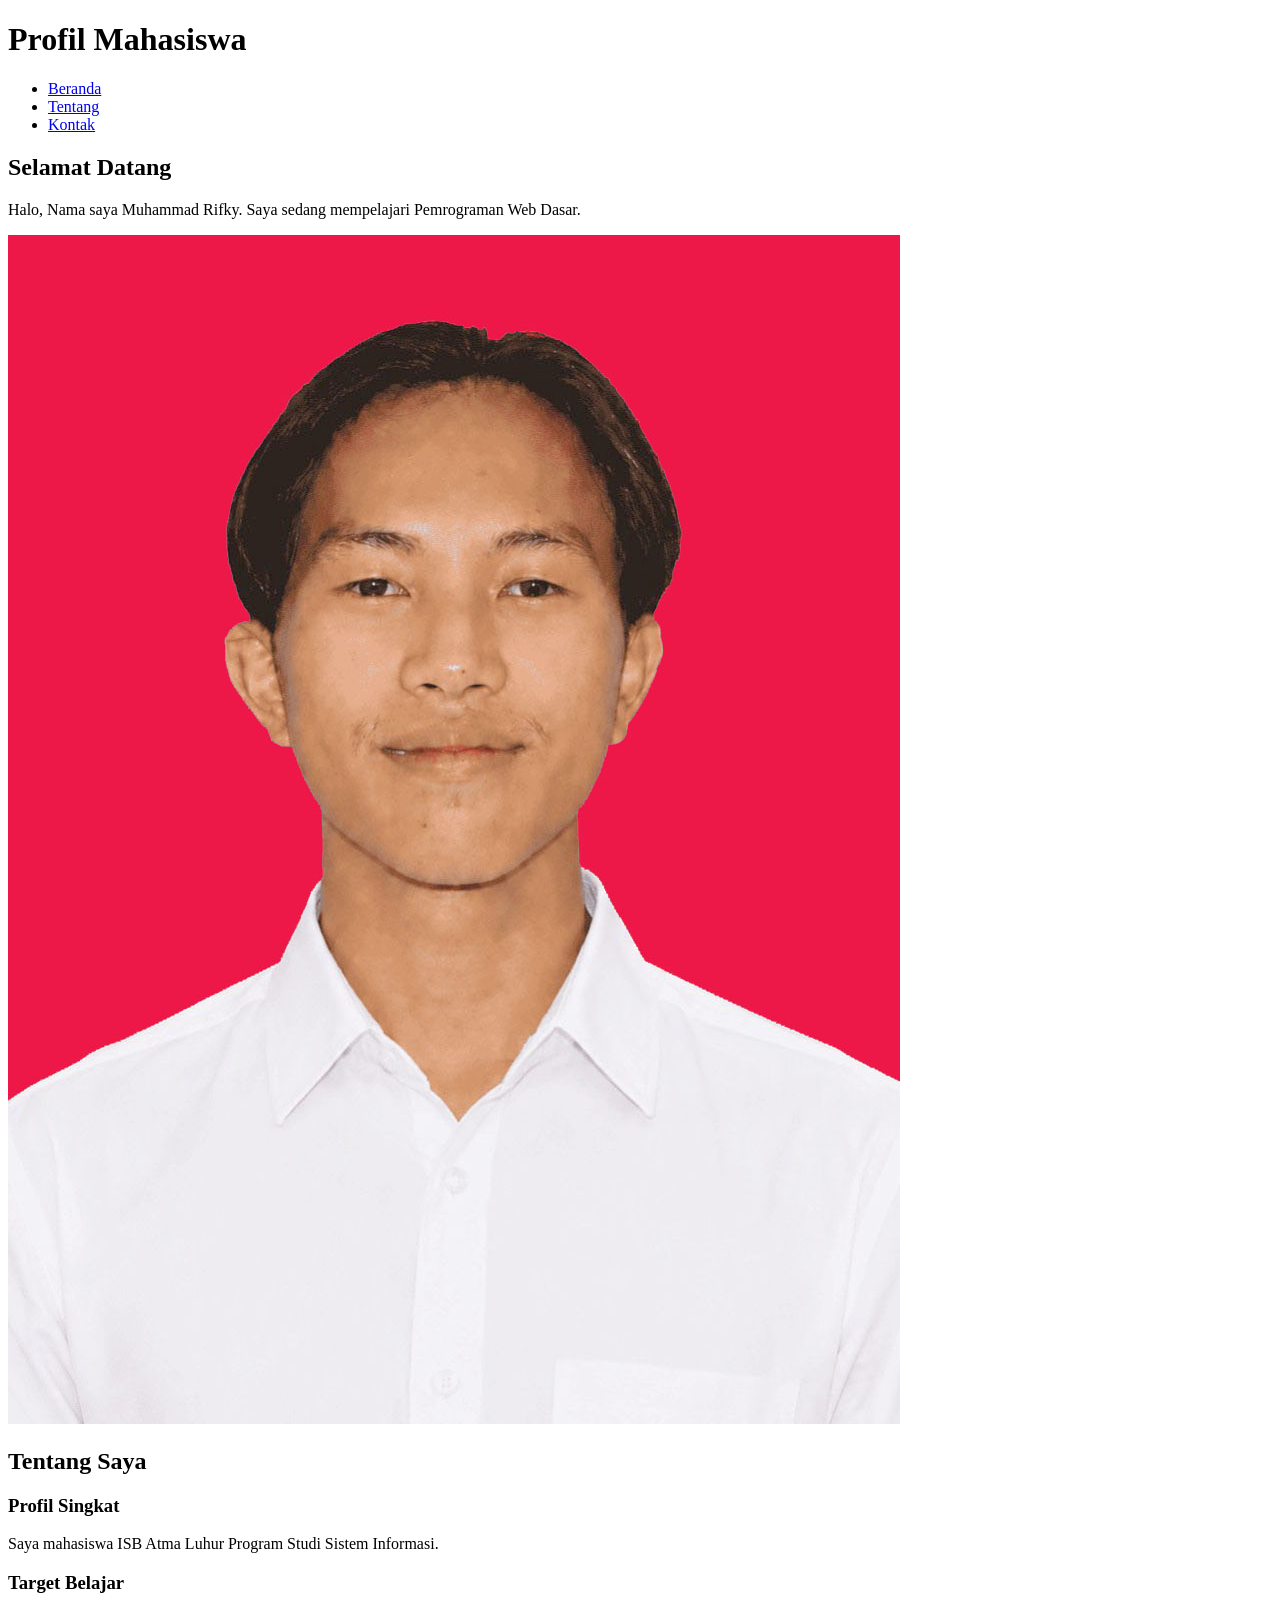
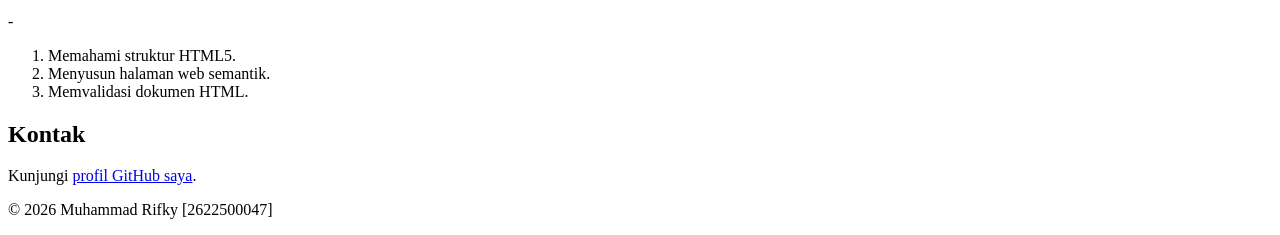
<file: pertemuan-02/index.HTML>
<!DOCTYPE html>
<html lang="id">
<head>
    <meta charset="UTF-8">
    <meta name="viewport" content="width=device-width, initial-scale=1.0">
    <title>Profil Mahasiswa</title>
</head>
<body>
    <header>
        <h1>Profil Mahasiswa</h1>
        <nav>
            <ul>
                <li><a href="#home">Beranda</a></li>
                <li><a href="#about">Tentang</a></li>
                <li><a href="#contact">Kontak</a></li>
            </ul>
        </nav>
    </header>

    <main>
        <section id="home">
            <h2>Selamat Datang</h2>
            <p>Halo, Nama saya Muhammad Rifky. Saya sedang mempelajari Pemrograman Web Dasar.</p>
            <img src="img/foto-profil.jpeg" alt="Foto profil Nama Mahasiswa">
        </section>

        <section id="about">
            <h2>Tentang Saya</h2>
            <article>
                <h3>Profil Singkat</h3>
                <p>Saya mahasiswa ISB Atma Luhur Program Studi Sistem Informasi.</p>

                <h3>Target Belajar</h3>
                - <ol>
                    <li>Memahami struktur HTML5.</li>
                    <li>Menyusun halaman web semantik.</li>
                    <li>Memvalidasi dokumen HTML.</li>
                </ol>
            </article>
        </section>

        <section id="contact">
            <h2>Kontak</h2>
            <p>Kunjungi <a href="https://github.com/2622500047-ship-it/2622500047-PWD-SI1J-2627.git">profil GitHub saya</a>.</p>
        </section>
    </main>

    <footer>
        <p>&copy; 2026 Muhammad Rifky [2622500047]</p>
    </footer>
</body>
</html>
</file>
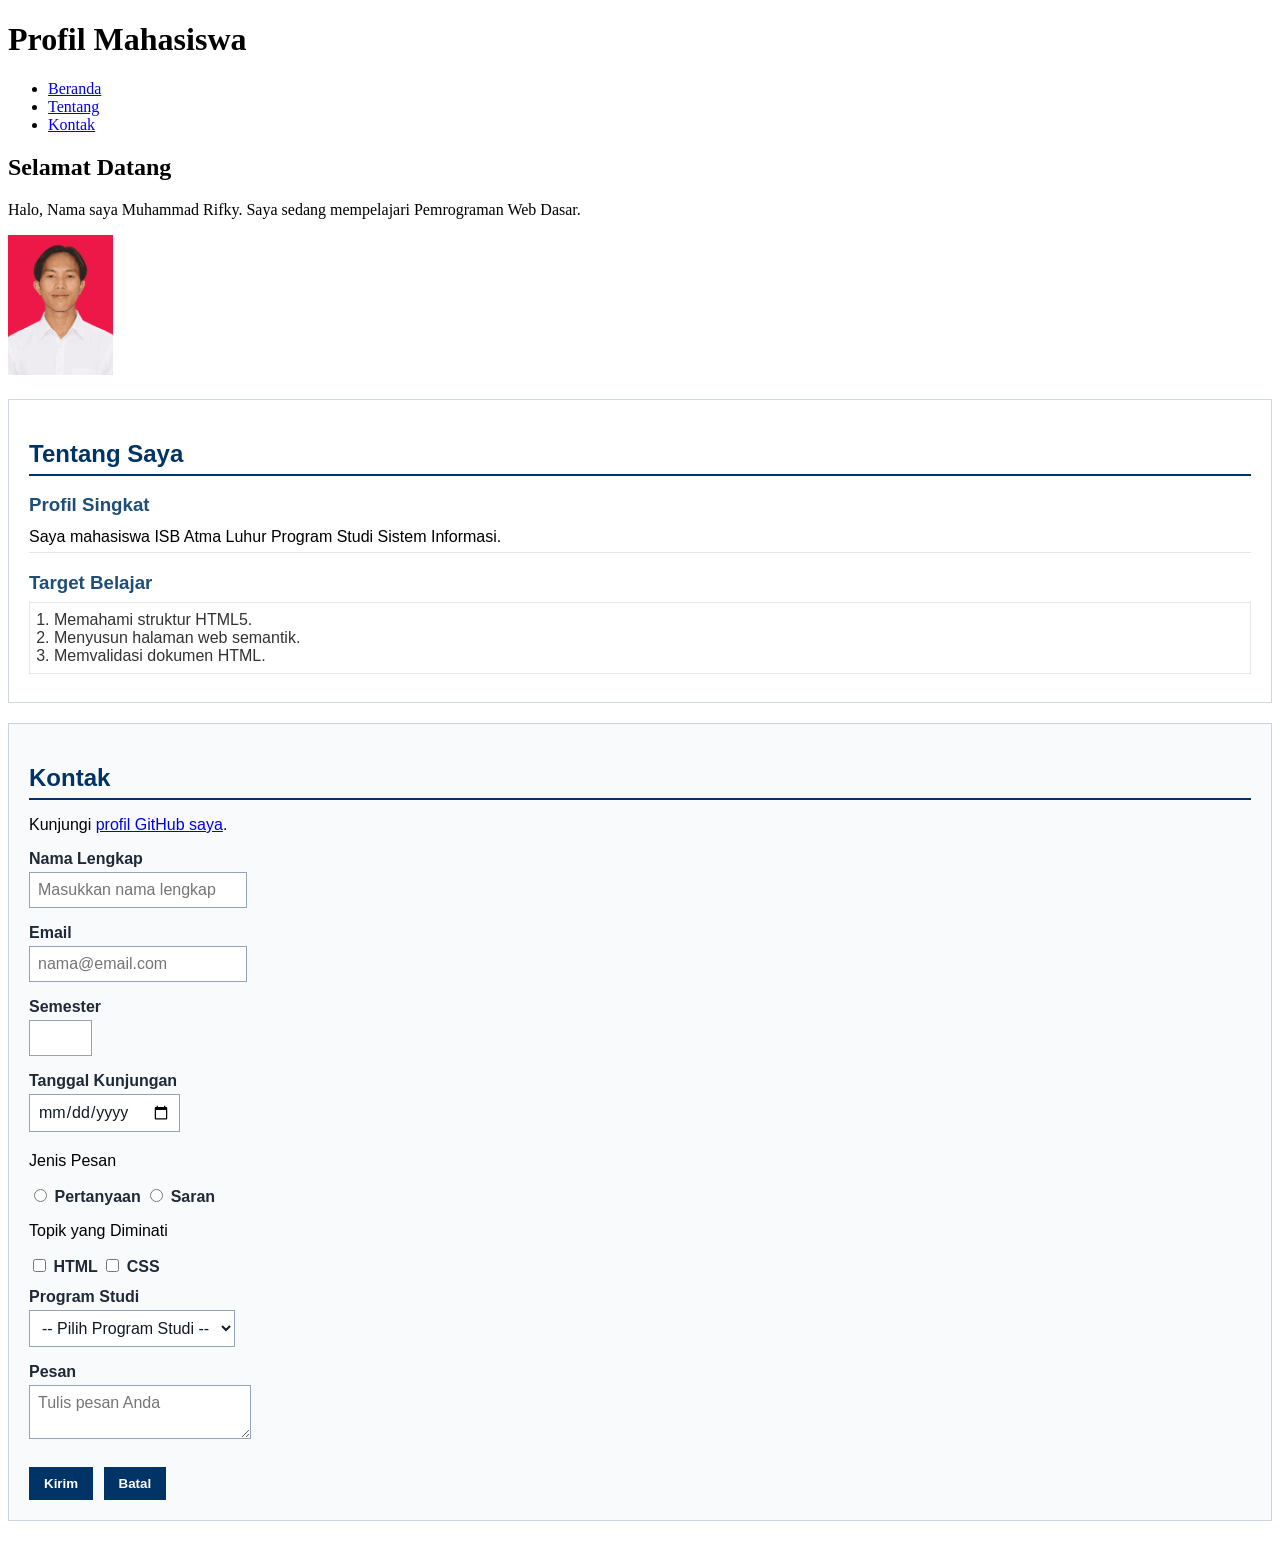
<file: pertemuan-03/index.html>
<!DOCTYPE html>
<html lang="id">
<head>
    <meta charset="UTF-8">
    <meta name="viewport" content="width=device-width, initial-scale=1.0">
    <title>Profil Mahasiswa</title>
    <style>
        #about { background-color: #ffffff;
             border: 1px solid #d0d7de; 
             padding: 20px;
             margin: 20px 0;
             font-family: Arial, sans-serif; 
            }
            #about h2 { 
                color: #003366; 
                border-bottom: 2px solid #003366; 
                padding-bottom: 6px; 
                margin-bottom: 16px; 
            } 
            #about h3 { 
                color: #1f4e78; 
                margin-bottom: 6px; 
            } 
            #about p { 
                margin: 6px 0; 
                padding: 6px 0; 
                border-bottom: 1px solid #e6e6e6; 
            } 
            #about ol { 
                color: #333333; 
                margin: 8px 0; 
                padding: 8px 24px; 
                border: 1px solid #e6e6e6; 
            }
            #contact { 
                background-color: #f8fafc; 
                border: 1px solid #cbd5e1; 
                padding: 20px; 
                margin: 20px 0; 
                font-family: Arial, sans-serif; 
            } 
            #contact h2 { 
                color: #003366; 
                border-bottom: 2px solid #003366; 
                padding-bottom: 6px; 
                margin-bottom: 16px; 
            } 
            .form-group { 
                margin: 12px 0; 
            } 
            #contact label {
                color: #1f2937; 
                font-weight: bold; 
            } 
            .input-form { 
                background-color: #ffffff;
                color: #111827; 
                font-family: Arial, sans-serif; 
                font-size: 16px; 
                padding: 8px; 
                margin: 4px 0; 
                border: 1px solid #94a3b8; 
            } 
            #contact button { 
                background-color: #003366; 
                color: #ffffff; 
                font-weight: bold; 
                padding: 8px 14px; 
                margin: 8px 6px 0 0; 
                border: 1px solid #003366;
            }
    </style>
</head>
<body>
    <header>
        <h1>Profil Mahasiswa</h1>
        <nav>
            <ul>
                <li><a href="#home">Beranda</a></li>
                <li><a href="#about">Tentang</a></li>
                <li><a href="#contact">Kontak</a></li>
            </ul>
        </nav>
    </header>

    <main>
        <section id="home">
            <h2>Selamat Datang</h2>
            <p>Halo, Nama saya Muhammad Rifky. Saya sedang mempelajari Pemrograman Web Dasar.</p>
            <img src="img/foto-profil.jpeg" widht="100" height="140" alt="Foto profil Nama Mahasiswa">
        </section>

        <section id="about">
            <h2>Tentang Saya</h2>
            <article>
                <h3>Profil Singkat</h3>
                <p>Saya mahasiswa ISB Atma Luhur Program Studi Sistem Informasi.</p>

                <h3>Target Belajar</h3>
                 <ol>
                    <li>Memahami struktur HTML5.</li>
                    <li>Menyusun halaman web semantik.</li>
                    <li>Memvalidasi dokumen HTML.</li>
                </ol>
            </article>
        </section>

<section id="contact">
    <h2>Kontak</h2>
    <p>Kunjungi <a href="https://github.com/2622500047-ship-it">profil GitHub saya</a>.</p>

<form action="index.html" method="post">
    <div class="form-group">
        <label for="nama">Nama Lengkap</label><br>
        <input class="input-form"
               type="text"   
               id="nama"
               name="nama"
               placeholder="Masukkan nama lengkap"
               minlength="3"
               maxlength="50"
               required>
    </div>

    <div class="form-group">
        <label for="email">Email</label><br>
        <input class="input-form"
               type="email"
               id="email"
               name="email"
               placeholder="nama@email.com"
               required>
    </div>

    <div class="form-group">
        <label for="semester">Semester</label><br>
        <input class="input-form"
               type="number"
               id="semester"
               name="semester"
               min="1"
               max="14"
               required>
    </div>

   <div class="form-group">
        <label for="tanggal">Tanggal Kunjungan</label><br>
        <input class="input-form"
               type="date"
               id="tanggal" 
               name="tanggal" 
               required> 
    </div>

    <div class="form-group">
        <p>Jenis Pesan</p>
        <input type="radio" id="pertanyaan" name="jenis_pesan"
               value="pertanyaan" required>
        <label for="pertanyaan">Pertanyaan</label>
        <input type="radio" id="saran" name="jenis_pesan"
               value="saran">
        <label for="saran">Saran</label>
    </div>

    <div class="form-group">
        <p>Topik yang Diminati</p>
        <input type="checkbox" id="minat-html" name="minat" value="HTML">
        <label for="minat-html">HTML</label>
        <input type="checkbox" id="minat-css" name="minat" value="CSS">
        <label for="minat-css">CSS</label>
    </div>

    <div class="form-group">
        <label for="prodi">Program Studi</label><br>
        <select class="input-form" id="prodi" name="prodi" required>
            <option value="">-- Pilih Program Studi --</option>
            <option value="SI">Sistem Informasi</option>
            <option value="TI">Teknik Informatika</option>
        </select>
    </div>

    <div class="form-group">
        <label for="pesan">Pesan</label><br>
        <textarea class="input-form"
                  id="pesan"
                  name="pesan"
                  maxlength="300"
                  placeholder="Tulis pesan Anda"
                  required></textarea>
    </div>

    <button type="submit">Kirim</button>
    <button type="reset">Batal</button>
  </form>
</section>
</file>
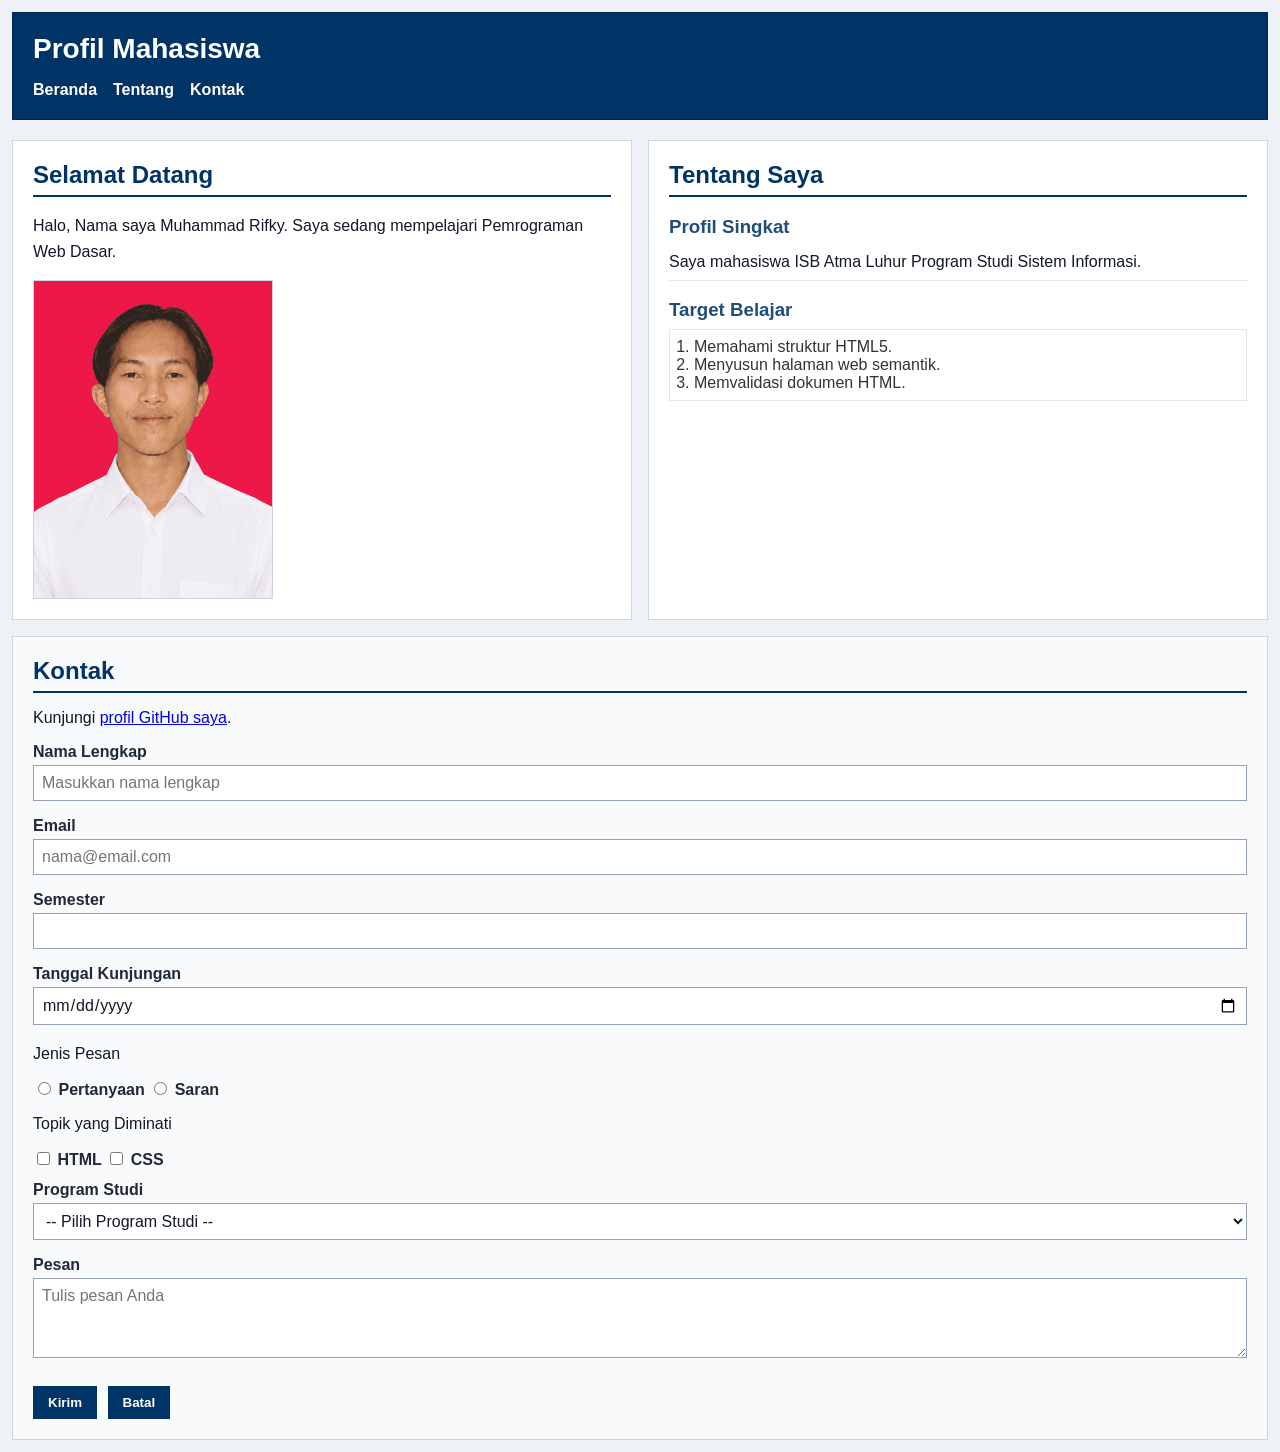
<file: pertemuan-04/index.HTML>
<!DOCTYPE html>
<html lang="id">
<head>
    <meta charset="UTF-8">
    <meta name="viewport" content="width=device-width, initial-scale=1.0">
    <title>Profil Mahasiswa</title>
    <link rel="stylesheet" href="style.css" />
    
</head>
<body>
    <header>
        <h1>Profil Mahasiswa</h1>
        <nav>
            <ul>
                <li><a href="#home">Beranda</a></li>
                <li><a href="#about">Tentang</a></li>
                <li><a href="#contact">Kontak</a></li>
            </ul>
        </nav>
    </header>

    <main>
        <section id="home">
            <h2>Selamat Datang</h2>
            <p>Halo, Nama saya Muhammad Rifky. Saya sedang mempelajari Pemrograman Web Dasar.</p>
            <img src="img/foto-profil.jpeg" widht="100" height="140" alt="Foto profil Nama Mahasiswa">
        </section>

        <section id="about">
            <h2>Tentang Saya</h2>
            <article>
                <h3>Profil Singkat</h3>
                <p>Saya mahasiswa ISB Atma Luhur Program Studi Sistem Informasi.</p>

                <h3>Target Belajar</h3>
                 <ol>
                    <li>Memahami struktur HTML5.</li>
                    <li>Menyusun halaman web semantik.</li>
                    <li>Memvalidasi dokumen HTML.</li>
                </ol>
            </article>
        </section>

<section id="contact">
    <h2>Kontak</h2>
    <p>Kunjungi <a href="https://github.com/2622500047-ship-it">profil GitHub saya</a>.</p>

<form action="index.html" method="post">
    <div class="form-group">
        <label for="nama">Nama Lengkap</label><br>
        <input class="input-form"
               type="text"   
               id="nama"
               name="nama"
               placeholder="Masukkan nama lengkap"
               minlength="3"
               maxlength="50"
               required>
    </div>

    <div class="form-group">
        <label for="email">Email</label><br>
        <input class="input-form"
               type="email"
               id="email"
               name="email"
               placeholder="nama@email.com"
               required>
    </div>

    <div class="form-group">
        <label for="semester">Semester</label><br>
        <input class="input-form"
               type="number"
               id="semester"
               name="semester"
               min="1"
               max="14"
               required>
    </div>

   <div class="form-group">
        <label for="tanggal">Tanggal Kunjungan</label><br>
        <input class="input-form"
               type="date"
               id="tanggal" 
               name="tanggal" 
               required> 
    </div>

    <div class="form-group">
        <p>Jenis Pesan</p>
        <input type="radio" id="pertanyaan" name="jenis_pesan"
               value="pertanyaan" required>
        <label for="pertanyaan">Pertanyaan</label>
        <input type="radio" id="saran" name="jenis_pesan"
               value="saran">
        <label for="saran">Saran</label>
    </div>

    <div class="form-group">
        <p>Topik yang Diminati</p>
        <input type="checkbox" id="minat-html" name="minat" value="HTML">
        <label for="minat-html">HTML</label>
        <input type="checkbox" id="minat-css" name="minat" value="CSS">
        <label for="minat-css">CSS</label>
    </div>

    <div class="form-group">
        <label for="prodi">Program Studi</label><br>
        <select class="input-form" id="prodi" name="prodi" required>
            <option value="">-- Pilih Program Studi --</option>
            <option value="SI">Sistem Informasi</option>
            <option value="TI">Teknik Informatika</option>
        </select>
    </div>

    <div class="form-group">
        <label for="pesan">Pesan</label><br>
        <textarea class="input-form"
                  id="pesan"
                  name="pesan"
                  maxlength="300"
                  placeholder="Tulis pesan Anda"
                  required></textarea>
    </div>

    <button type="submit">Kirim</button>
    <button type="reset">Batal</button>
  </form>
</section>
</file>
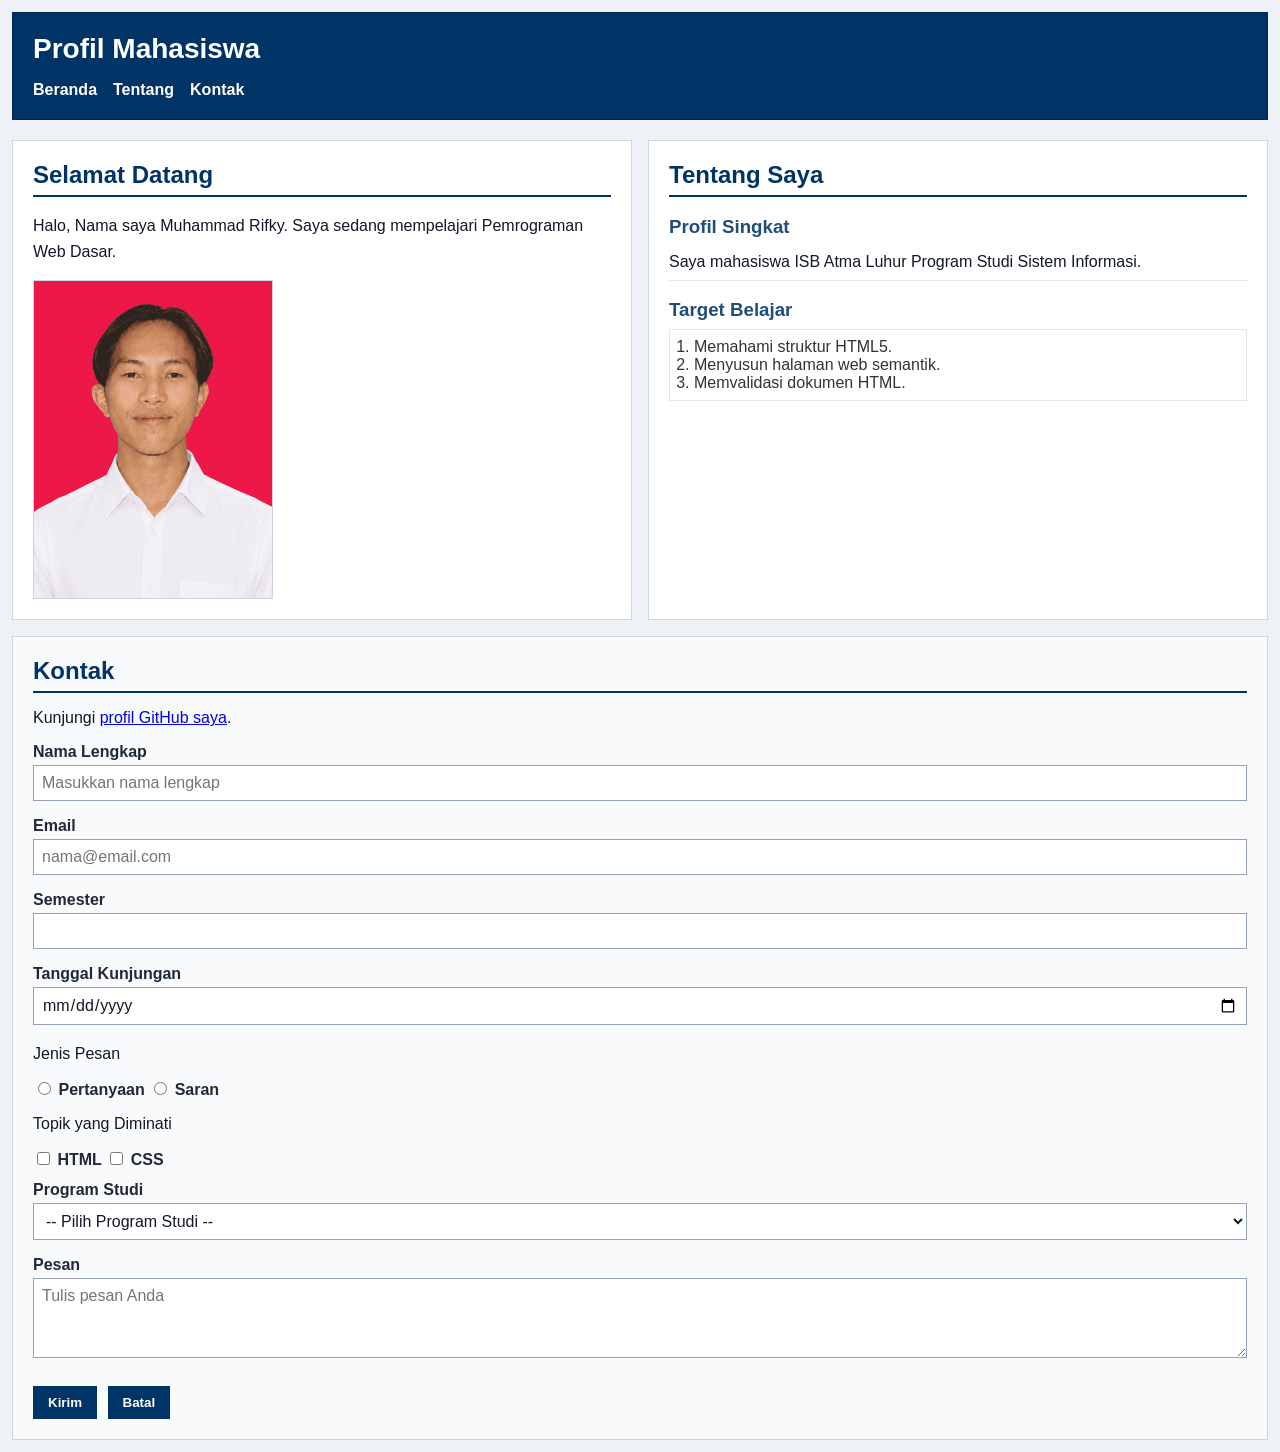
<file: pertemuan-04/index.html>
<!DOCTYPE html>
<html lang="id">
<head>
    <meta charset="UTF-8">
    <meta name="viewport" content="width=device-width, initial-scale=1.0">
    <title>Profil Mahasiswa</title>
    <link rel="stylesheet" href="./style.css" />
    
</head>
<body>
    <header>
        <h1>Profil Mahasiswa</h1>
        <nav>
            <ul>
                <li><a href="#home">Beranda</a></li>
                <li><a href="#about">Tentang</a></li>
                <li><a href="#contact">Kontak</a></li>
            </ul>
        </nav>
    </header>

    <main>
        <section id="home">
            <h2>Selamat Datang</h2>
            <p>Halo, Nama saya Muhammad Rifky. Saya sedang mempelajari Pemrograman Web Dasar.</p>
            <img src="img/foto-profil.jpeg" widht="100" height="140" alt="Foto profil Nama Mahasiswa">
        </section>

        <section id="about">
            <h2>Tentang Saya</h2>
            <article>
                <h3>Profil Singkat</h3>
                <p>Saya mahasiswa ISB Atma Luhur Program Studi Sistem Informasi.</p>

                <h3>Target Belajar</h3>
                 <ol>
                    <li>Memahami struktur HTML5.</li>
                    <li>Menyusun halaman web semantik.</li>
                    <li>Memvalidasi dokumen HTML.</li>
                </ol>
            </article>
        </section>

<section id="contact">
    <h2>Kontak</h2>
    <p>Kunjungi <a href="https://github.com/2622500047-ship-it">profil GitHub saya</a>.</p>

<form action="index.html" method="post">
    <div class="form-group">
        <label for="nama">Nama Lengkap</label><br>
        <input class="input-form"
               type="text"   
               id="nama"
               name="nama"
               placeholder="Masukkan nama lengkap"
               minlength="3"
               maxlength="50"
               required>
    </div>

    <div class="form-group">
        <label for="email">Email</label><br>
        <input class="input-form"
               type="email"
               id="email"
               name="email"
               placeholder="nama@email.com"
               required>
    </div>

    <div class="form-group">
        <label for="semester">Semester</label><br>
        <input class="input-form"
               type="number"
               id="semester"
               name="semester"
               min="1"
               max="14"
               required>
    </div>

   <div class="form-group">
        <label for="tanggal">Tanggal Kunjungan</label><br>
        <input class="input-form"
               type="date"
               id="tanggal" 
               name="tanggal" 
               required> 
    </div>

    <div class="form-group">
        <p>Jenis Pesan</p>
        <input type="radio" id="pertanyaan" name="jenis_pesan"
               value="pertanyaan" required>
        <label for="pertanyaan">Pertanyaan</label>
        <input type="radio" id="saran" name="jenis_pesan"
               value="saran">
        <label for="saran">Saran</label>
    </div>

    <div class="form-group">
        <p>Topik yang Diminati</p>
        <input type="checkbox" id="minat-html" name="minat" value="HTML">
        <label for="minat-html">HTML</label>
        <input type="checkbox" id="minat-css" name="minat" value="CSS">
        <label for="minat-css">CSS</label>
    </div>

    <div class="form-group">
        <label for="prodi">Program Studi</label><br>
        <select class="input-form" id="prodi" name="prodi" required>
            <option value="">-- Pilih Program Studi --</option>
            <option value="SI">Sistem Informasi</option>
            <option value="TI">Teknik Informatika</option>
        </select>
    </div>

    <div class="form-group">
        <label for="pesan">Pesan</label><br>
        <textarea class="input-form"
                  id="pesan"
                  name="pesan"
                  maxlength="300"
                  placeholder="Tulis pesan Anda"
                  required></textarea>
    </div>

    <button type="submit">Kirim</button>
    <button type="reset">Batal</button>
  </form>
</section>
</file>
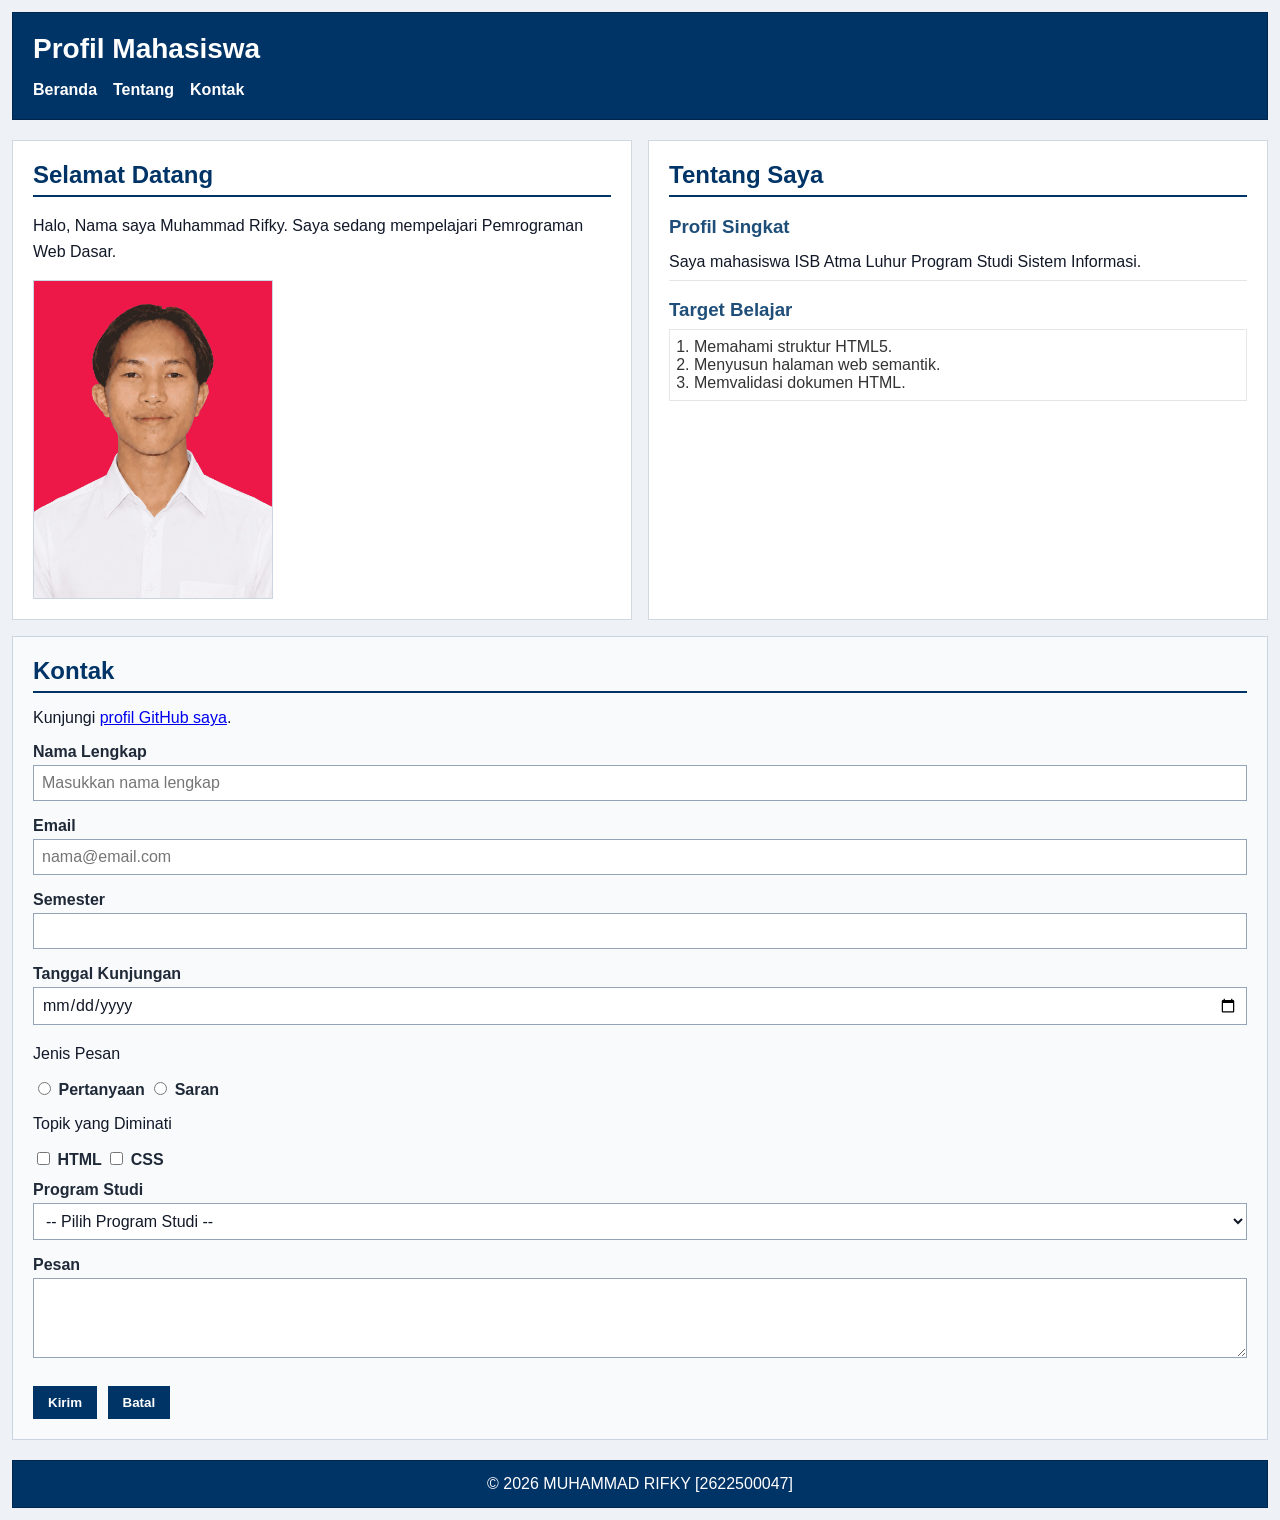
<file: pertemuan-05/index.html>
<!DOCTYPE html>
<html lang="id">
<head>
    <meta charset="UTF-8">
    <meta name="viewport" content="width=device-width, initial-scale=1.0">
    <title>Profil Mahasiswa</title>
    <link rel="stylesheet" href="./style.css" />
    
</head>
<body>
    <header>
        <h1>Profil Mahasiswa</h1>
        <nav>
            <ul>
                <li><a href="#home">Beranda</a></li>
                <li><a href="#about">Tentang</a></li>
                <li><a href="#contact">Kontak</a></li>
            </ul>
        </nav>
    </header>

    <main>
        <section id="home">
            <h2>Selamat Datang</h2>
            <p>Halo, Nama saya Muhammad Rifky. Saya sedang mempelajari Pemrograman Web Dasar.</p>
            <img src="img/foto-profil.jpeg" widht="100" height="140" alt="Foto profil Nama Mahasiswa">
        </section>

        <section id="about">
            <h2>Tentang Saya</h2>
            <article>
                <h3>Profil Singkat</h3>
                <p>Saya mahasiswa ISB Atma Luhur Program Studi Sistem Informasi.</p>

                <h3>Target Belajar</h3>
                 <ol>
                    <li>Memahami struktur HTML5.</li>
                    <li>Menyusun halaman web semantik.</li>
                    <li>Memvalidasi dokumen HTML.</li>
                </ol>
            </article>
        </section>

<section id="contact">
    <h2>Kontak</h2>
    <p>Kunjungi <a href="https://github.com/2622500047-ship-it">profil GitHub saya</a>.</p>

<form action="index.html" method="post">
    <div class="form-group">
        <label for="nama">Nama Lengkap</label><br>
        <input class="input-form"
               type="text"   
               id="nama"
               name="nama"
               placeholder="Masukkan nama lengkap"
               minlength="3"
               maxlength="50"
               required>
    </div>

    <div class="form-group">
        <label for="email">Email</label><br>
        <input class="input-form"
               type="email"
               id="email"
               name="email"
               placeholder="nama@email.com"
               required>
    </div>

    <div class="form-group">
        <label for="semester">Semester</label><br>
        <input class="input-form"
               type="number"
               id="semester"
               name="semester"
               min="1"
               max="14"
               required>
    </div>

   <div class="form-group">
        <label for="tanggal">Tanggal Kunjungan</label><br>
        <input class="input-form"
               type="date"
               id="tanggal" 
               name="tanggal" 
               required> 
    </div>

    <div class="form-group">
        <p>Jenis Pesan</p>
        <input type="radio" id="pertanyaan" name="jenis_pesan"
               value="pertanyaan" required>
        <label for="pertanyaan">Pertanyaan</label>
        <input type="radio" id="saran" name="jenis_pesan"
               value="saran">
        <label for="saran">Saran</label>
    </div>

    <div class="form-group">
        <p>Topik yang Diminati</p>
        <input type="checkbox" id="minat-html" name="minat" value="HTML">
        <label for="minat-html">HTML</label>
        <input type="checkbox" id="minat-css" name="minat" value="CSS">
        <label for="minat-css">CSS</label>
    </div>

    <div class="form-group">
        <label for="prodi">Program Studi</label><br>
        <select class="input-form" id="prodi" name="prodi" required>
            <option value="">-- Pilih Program Studi --</option>
            <option value="SI">Sistem Informasi</option>
            <option value="TI">Teknik Informatika</option>
        </select>
    </div>

    <div class="form-group">
        <label for="pesan">Pesan</label><br>
        <textarea 
            class="input-form"
            id="pesan"
            name="pesan"
            maxlength="300"
            placeholder="Tulis pesan Anda"
            required>
        </textarea>
    </div>

    <button type="submit">Kirim</button>
    <button type="reset">Batal</button>
  </form>
</section>
</main> 
    
<footer> 
    <p>&copy; 2026 MUHAMMAD RIFKY [2622500047]</p> 
</footer> 
<script src="script.js"></script> 
</body> 
</html>
</file>
<file: pertemuan-04/style.css>
* {
  box-sizing: border-box;
}

body {
  margin: 0;
  padding: 12px;
  font-family: Arial, sans-serif;
  color: #111827;
  background-color: #eef2f7;
}

/* Header */
header {
  background-color: #003366;
  color: #ffffff;
  padding: 20px;
  margin-bottom: 20px;
  border: 1px solid #00264d;
}

header h1 {
  margin: 0 0 16px;
  font-size: 28px;
}

nav ul {
  display: flex;
  flex-direction: column;
  justify-content: flex-start;
  align-items: flex-start;
  gap: 8px;
  margin: 0;
  padding: 0; 
  list-style: none;
}

nav a {
  color: #ffffff;
  font-weight: bold;
  text-decoration: none;
}

main {
  display: grid;
  grid-template-columns: 1fr;
  gap: 16px;
}

section {
  width: 100%;
}

#home {
  background-color: #ffffff;
  border: 1px solid #d0d7de;
  padding: 20px;
  margin: 0;
}

#home h2 {
  color: #003366;
  border-bottom: 2px solid #003366;
  padding-bottom: 6px;
  margin-top: 0;
  margin-bottom: 16px;
}

#home p {
  line-height: 1.6;
  margin: 0 0 16px;
}

#home img {
  display: block;
  width: 240px;
  max-width: 100%;
  height: auto;
  border: 1px solid #cbd5e1;
}

#about { 
  background-color: #ffffff; 
  border: 1px solid #d0d7de; 
  padding: 20px; 
  margin: 0;
  font-family: Arial, sans-serif; 
}

#about h2 { 
  color: #003366; 
  border-bottom: 2px solid #003366; 
  padding-bottom: 6px; 
  margin-top: 0;
  margin-bottom: 16px; 
}

#about h3 { 
  color: #1f4e78; 
  margin-bottom: 6px; 
}

#about p { 
  line-height: 1.5;
  margin: 6px 0; 
  padding: 6px 0; 
  border-bottom: 1px solid #e6e6e6; 
}

#about ol { 
  color: #333333; 
  margin: 8px 0; 
  padding: 8px 24px; 
  border: 1px solid #e6e6e6; 
} 

#contact { 
  background-color: #f8fafc; 
  border: 1px solid #cbd5e1; 
  padding: 20px; 
  margin: 0;
  font-family: Arial, sans-serif; 
  grid-column: 1 / -1;
}

#contact h2 { 
  color: #003366; 
  border-bottom: 2px solid #003366; 
  padding-bottom: 6px; 
  margin-top: 0;
  margin-bottom: 16px; 
}

.form-group { 
  margin: 12px 0; 
}

#contact label { 
  color: #1f2937; 
  font-weight: bold; 
} 

.input-form { 
  background-color: #ffffff; 
  color: #111827; 
  font-family: Arial, sans-serif; 
  font-size: 16px; 
  padding: 8px; 
  margin: 4px 0; 
  border: 1px solid #94a3b8; 
  width: 100%;
  max-width: 100%;
}

#contact textarea { 
  min-height: 80px;
  resize: vertical;
}

#contact button { 
  cursor: pointer;
  background-color: #003366; 
  color: #ffffff; 
  font-weight: bold; 
  padding: 8px 14px; 
  margin: 8px 6px 0 0; 
  border: 1px solid #003366; 
} 

/* Footer */
  footer {
  background-color: #003366;
  color: #ffffff;
  text-align: center;
  padding: 14px 20px;
  margin-top: 20px;
  border: 1px solid #00264d;
}

footer p {
  margin: 0;
}

@media (min-width: 768px) {

/* aturan CSS untuk viewport dengan lebar minimal 768px */
main {
  grid-template-columns: 1fr 1fr;
}

nav ul {
  flex-direction: row;
  justify-content: flex-start;
  align-items: center;
  gap: 16px;
}

#contact {
  grid-column: 1 / -1;
}

}
</file>
<file: pertemuan-05/style.css>
* { 
    box-sizing: border-box; 
}

body { 
    margin: 0; 
    padding: 12px; 
    font-family: Arial, sans-serif; 
    color: #111827; 
    background-color: #eef2f7; 
} 
/* Header */ 
header { 
    background-color: #003366; 
    color: #ffffff; 
    padding: 20px; 
    margin-bottom: 20px; 
    border: 1px solid #00264d; 
} 

header h1 { 
    margin: 0; 
    font-size: 28px; 
} 

.header-top { 
    display: flex; 
    justify-content: space-between; 
    align-items: center; 
} 

#navMenu { 
    display: none; 
} 

#navMenu.nav-open { 
    display: flex; 
    flex-direction: column; 
    margin-top: 16px; 
} 

.nav-toggle { 
    display: block; 
    border: none; 
    background: transparent; 
    color: #ffffff; 
    font-size: 1.8rem; 
    line-height: 1; 
    cursor: pointer; 
} 

/* Navigasi */ 
nav ul { 
    display: flex; 
    flex-direction: column; 
    justify-content: flex-start; 
    align-items: flex-start; 
    gap: 12px; 
    margin: 0; 
    padding: 0; 
    list-style: none; 
}

nav a { 
    color: #ffffff; 
    font-weight: bold; 
    text-decoration: none; 
}

/* Layout utama */ 
main { 
    display: grid; 
    grid-template-columns: 1fr; 
    gap: 16px; 
} 

section { 
    width: 100%; 
} 

/* Bagian Home */ 
#home { 
    background-color: #ffffff; 
    border: 1px solid #d0d7de; 
    padding: 20px; 
    margin: 0; 
}

#home h2 { 
    color: #003366; 
    border-bottom: 2px solid #003366; 
    padding-bottom: 6px; 
    margin-top: 0; 
    margin-bottom: 16px; 
} 
#home p { 
    line-height: 1.6; 
    margin: 0 0 16px; 
} 

#home img { 
    display: block; 
    width: 240px; 
    max-width: 100%; 
    height: auto; 
    border: 1px solid #cbd5e1; 
} 

/* Bagian Tentang */ 
#about { 
    background-color: #ffffff; 
    border: 1px solid #d0d7de; 
    padding: 20px; 
    margin: 0; 
}

#about h2 { 
    color: #003366; 
    border-bottom: 2px solid #003366; 
    padding-bottom: 6px; 
    margin-top: 0; 
    margin-bottom: 16px; 
} 

#about h3 { 
    color: #1f4e78; 
    margin-bottom: 6px; 
} 

#about p { 
    margin: 6px 0; 
    padding: 6px 0; 
    border-bottom: 1px solid #e6e6e6; 
    line-height: 1.5; 
} 

#about ol {
    color: #333333; 
    margin: 8px 0; 
    padding: 8px 24px; 
    border: 1px solid #e6e6e6; 
} 

/* Bagian Kontak */ 
#contact { 
    background-color: #f8fafc; 
    border: 1px solid #cbd5e1; 
    padding: 20px; 
    margin: 0; 
} 

#contact h2 { 
    color: #003366; 
    border-bottom: 2px solid #003366; 
    padding-bottom: 6px; 
    margin-top: 0; 
    margin-bottom: 16px; 
} 

.form-group { 
    margin: 12px 0; 
} 

#contact label { 
    color: #1f2937; 
    font-weight: bold; 
} 

.input-form { 
    width: 100%; 
    max-width: 100%; 
    background-color: #ffffff; 
    color: #111827; 
    font-family: Arial, sans-serif; 
    font-size: 16px; 
    padding: 8px; 
    margin: 4px 0; 
    border: 1px solid #94a3b8; 
} 

#contact textarea { 
    min-height: 80px; 
    resize: vertical; 
}

#contact button { 
    background-color: #003366; 
    color: #ffffff; 
    font-weight: bold; 
    padding: 8px 14px; 
    margin: 8px 6px 0 0; 
    border: 1px solid #003366; 
    cursor: pointer; 
} 

/* Footer */ 
footer { 
    background-color: #003366; 
    color: #ffffff; 
    text-align: center; 
    padding: 14px 20px; 
    margin-top: 20px; 
    border: 1px solid #00264d; 
}

footer p { 
    margin: 0;
} 

.form-feedback-error { 
    color: #c62828; 
} 

.form-feedback-success { 
    color: #2e7d32; 
} 

/* Layout untuk viewport yang lebih lebar */ 
@media (min-width: 768px) { 
    nav { 
        margin-top: 16px; 
    } 
    
    nav ul { 
        flex-direction: row; 
        justify-content: flex-start; 
        align-items: center; 
        gap: 16px; 
    } 

    main { 
        grid-template-columns: 1fr 1fr; 
    } 

    #contact { 
        grid-column: 1 / -1; 
    } 

    #navMenu { 
        display: flex; 
        flex-direction: row; 
    } 

    .nav-toggle { 
        display: none; 
    } 
}
</file>
